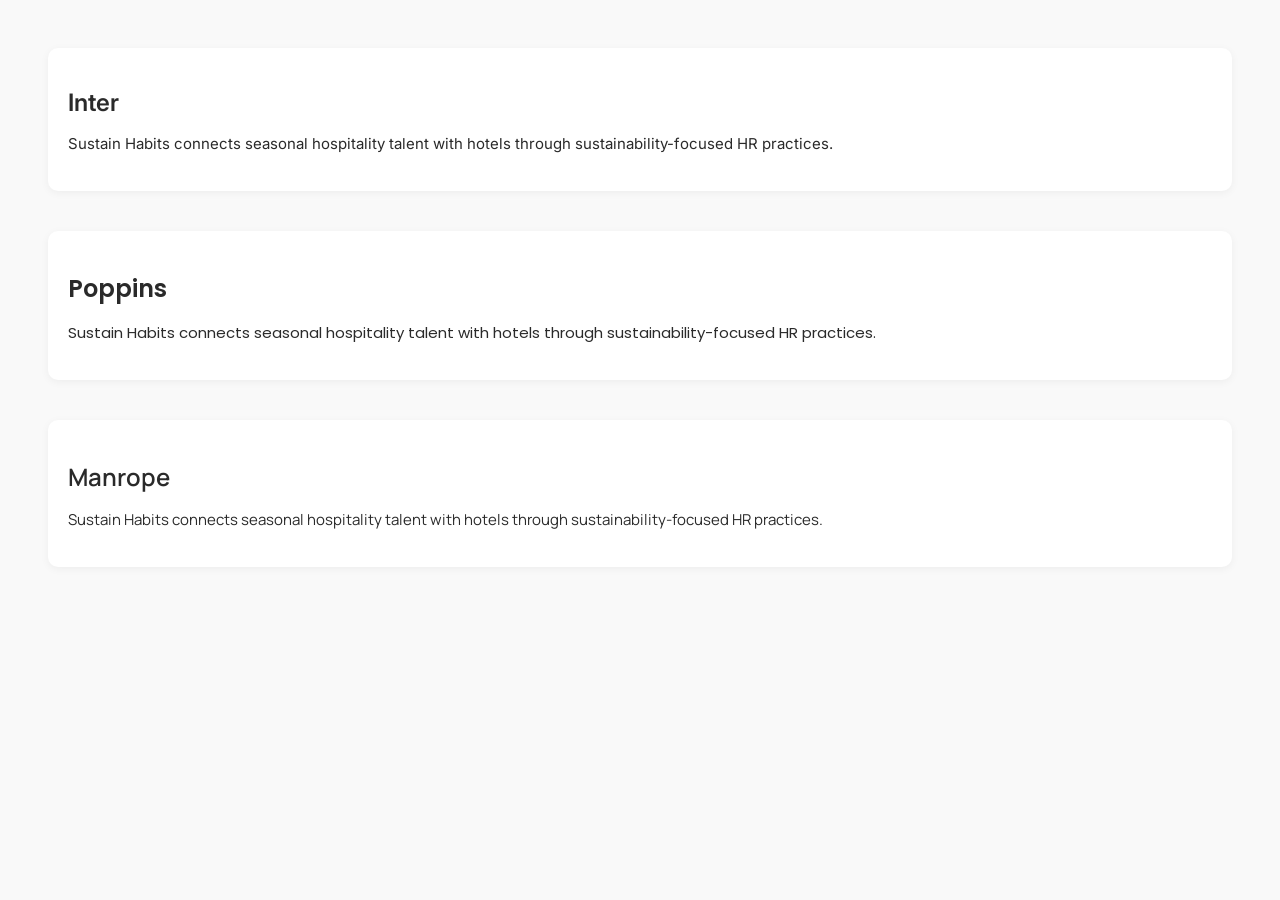
<file: yo.html>
<!DOCTYPE html>
<html lang="en">
<head>
  <meta charset="UTF-8" />
  <title>Font Comparison</title>
  <link href="https://fonts.googleapis.com/css2?family=Inter:wght@400;600&family=Manrope:wght@400;600&family=Poppins:wght@400;600&display=swap" rel="stylesheet">
  <style>
    body {
      background: #f9f9f9;
      padding: 40px;
      color: #2a2a2a;
    }

    .font-sample {
      margin-bottom: 40px;
      padding: 20px;
      background: white;
      border-radius: 10px;
      box-shadow: 0 2px 8px rgba(0,0,0,0.05);
    }

    .font-sample h2 {
      margin-bottom: 10px;
      font-weight: 600;
    }

    .inter {
      font-family: 'Inter', sans-serif;
    }

    .poppins {
      font-family: 'Poppins', sans-serif;
    }

    .manrope {
      font-family: 'Manrope', sans-serif;
    }

    p {
      font-size: 15px;
      line-height: 1.6;
    }
  </style>
</head>
<body>

  <div class="font-sample inter">
    <h2>Inter</h2>
    <p>
      Sustain Habits connects seasonal hospitality talent with hotels through sustainability-focused HR practices.
    </p>
  </div>

  <div class="font-sample poppins">
    <h2>Poppins</h2>
    <p>
      Sustain Habits connects seasonal hospitality talent with hotels through sustainability-focused HR practices.
    </p>
  </div>

  <div class="font-sample manrope">
    <h2>Manrope</h2>
    <p>
      Sustain Habits connects seasonal hospitality talent with hotels through sustainability-focused HR practices.
    </p>
  </div>

</body>
</html>
</file>
